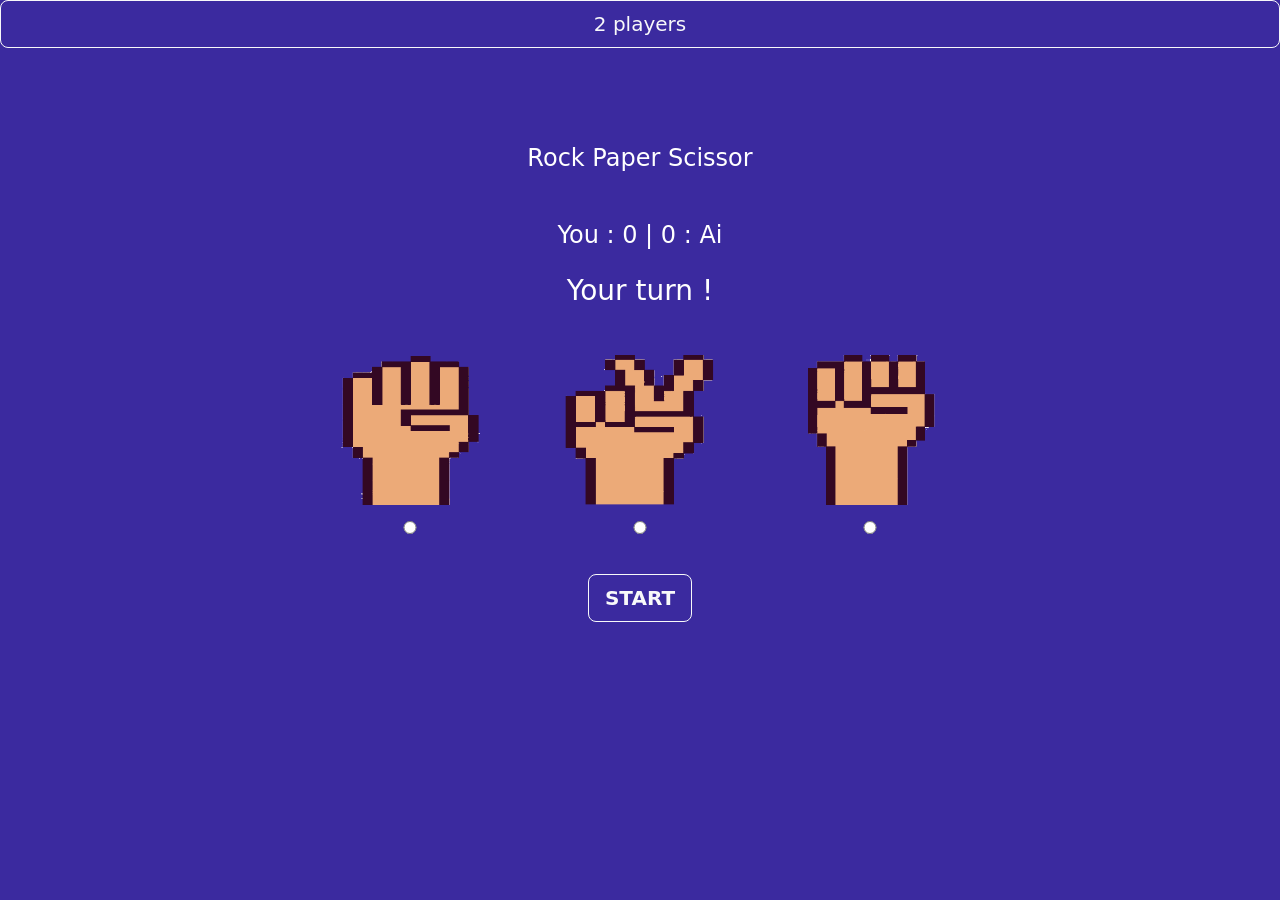
<file: index.html>
<!DOCTYPE html>
<html lang="en">
  <head>
    <meta charset="UTF-8" />
    <meta name="viewport" content="width=device-width, initial-scale=1.0" />

    
    <link rel="stylesheet" href="./style/style.css" />
    <link rel="stylesheet" href="./style/bootstrap/bootstrap.css">
    <title>Rock Paper Scissor 1 player</title>
  </head>
  <body class="bg-blueG">
  <div class="game-info">
    <a class="d-flex justify-content-center btn btn-outline-light btn-lg" href="phase2.html" >2 players</a>
    <h4 class="text-center text-white mt-5 pt-5 " id="Result">Rock Paper Scissor</h4>
    <h4 class="text-center text-white mt-5 " id="score"> You : 0 | 0 : Ai</h4>
  </div>
  <div class="d-flex justify-content-center flex-column align-items-center my-4">
    <h3 class="text-white" id="pc-choosed">Your turn !</h3>
  </div>
  <form>
    <div class="d-flex justify-content-center gap-5 align-items-center">
    <label class="d-flex flex-column gap-3 p-3 rounded-5">
      <img src="assets/images/paper.png" alt="Paper" width="150px">
      <input type="radio" id="paper">
    </label>
    <label class="d-flex flex-column gap-3 p-3 rounded-5">
      <img src="assets/images/scissor.png" alt="scissor" width="150px">
      <input type="radio" id="scissor">
    </label>
    <label class="d-flex flex-column gap-3 p-3 rounded-5">
      <img src="assets/images/rock.png" alt="rock" width="150px">
      <input type="radio" id="rock">
    </label>
  </div>
  <div class="d-flex flex-column align-items-center justify-content-center mt-4">
    <button type="button" class="btn btn-outline-light fw-bold btn-lg" type="submit" id="player">START</button>
  </div>
  </form>

    <!-- scripts -->
    <script src="./script/main.js"></script>
  </body>
</html>
</file>
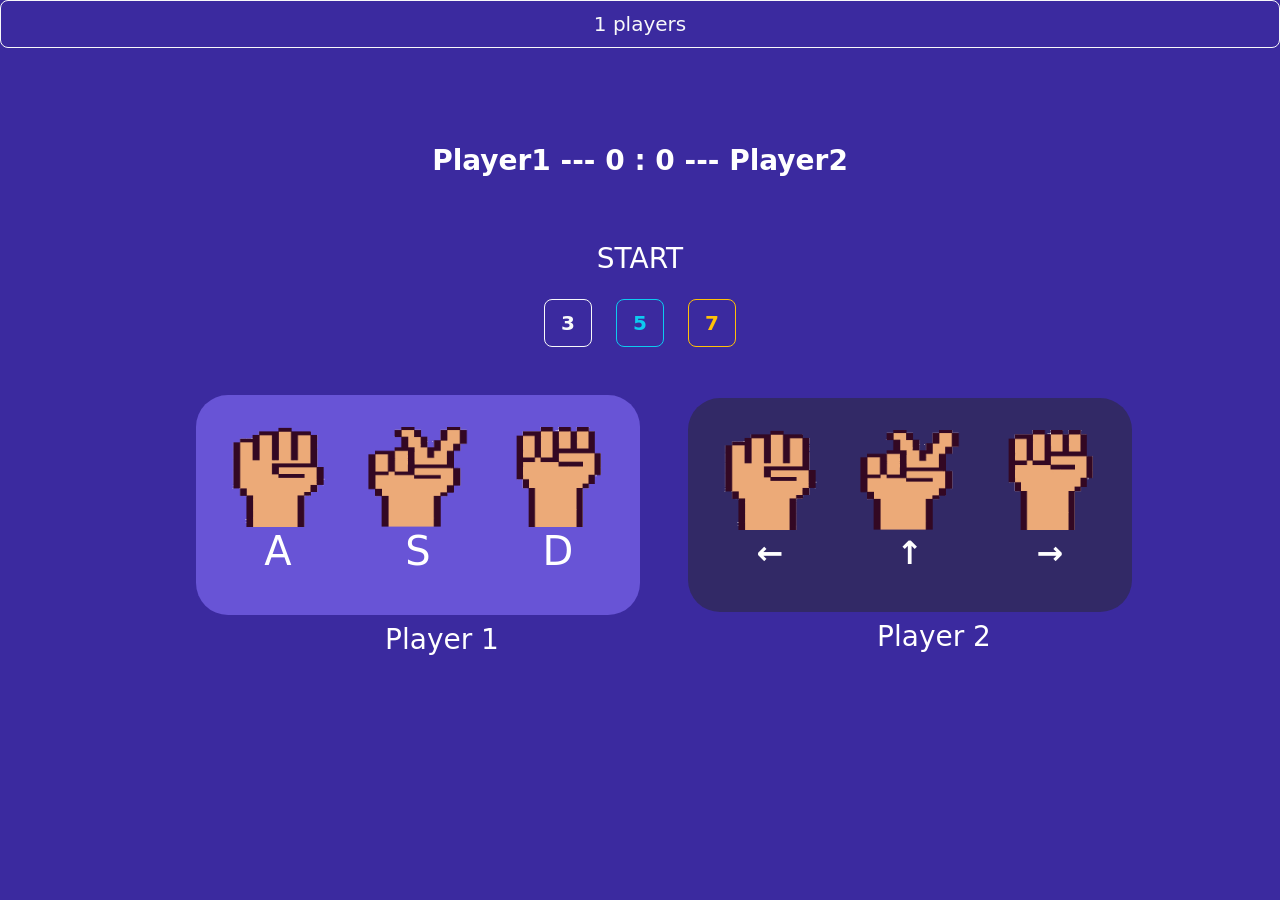
<file: phase2.html>
<!DOCTYPE html>
<html lang="en">
  <head>
    <meta charset="UTF-8" />
    <meta name="viewport" content="width=device-width, initial-scale=1.0" />
    <link rel="stylesheet" href="./style/style.css" />
    <link rel="stylesheet" href="./style/bootstrap/bootstrap.css" />
    <title>Rock Paper Scissor 2 player</title>
  </head>
  <body class="bg-blueG">
    <div class="game-info">
        <a class="d-flex justify-content-center btn btn-outline-light btn-lg" href="index.html" >1 players</a>
        <h3 class="text-center text-white mt-5 pt-5 fw-bold" id="score"> Player1 --- 0 : 0 --- Player2 </h3>
        <h3 class="text-center mt-5 pt-3 text-white " id="Result"> START</h3>
      </div>
      <div class="d-flex flex-row justify-content-center gap-4 mt-4" id="con">
        <button type="button" class="btn btn-outline-light  fw-bold btn-lg" type="submit" id="3">3</button>
        <button type="button" class="btn btn-outline-info  fw-bold btn-lg" type="submit" id="5">5</button>
        <button type="button" class="btn btn-outline-warning fw-bold btn-lg" type="submit" id="7">7</button>
      </div>
    <div class="d-flex justify-content-center align-items-center pt-5 ms-5">
        <div>
            
            <div class="d-flex justify-content-center align-content-center mx-4 gap-2 text-white bg-pri50 rounded-5 p-3">
                <div class="d-flex justify-content-center align-items-center flex-column rounded-4 p-3">
                  <img src="assets/images/paper.png" width="100px"/>
                  <h1>A</h1>
                </div>
                <div class="d-flex justify-content-center align-items-center flex-column rounded-4 p-3">
                  <img src="assets/images/scissor.png" width="100px"/>
                  <h1>S</h1>
                </div>
                <div class="d-flex justify-content-center align-items-center flex-column rounded-4 p-3">
                  <img src="assets/images/rock.png" width="100px"/>
                  <h1>D</h1>
                </div>
              </div>
              <h3 class="d-flex justify-content-center ms-5 pt-2 text-white" >Player 1</h3>
        </div>
        <div>
            
            <div class="d-flex justify-content-center align-content-center mx-4 gap-2 text-white bg-pri300 rounded-5 p-3">
                <div class="d-flex justify-content-center align-items-center flex-column rounded-4 p-3">
                  <img src="assets/images/paper.png" width="100px"/>
                  <h2 class="mt-1 fw-bold">←</h2>
                </div>
                <div class="d-flex justify-content-center align-items-center flex-column rounded-4 p-3">
                  <img src="assets/images/scissor.png" width="100px"/>
                  <h2 class="mt-1 fw-bold">↑</h2>
                </div>
                <div class="d-flex justify-content-center align-items-center flex-column rounded-4 p-3">
                  <img src="assets/images/rock.png" width="100px"/>
                  <h2 class="mt-1 fw-bold">→</h2>
                </div>
              </div>       
              <h3 class="d-flex justify-content-center ms-5 pt-2 text-white">Player 2</h3>
              
        </div>
    </div>   
    <div class="d-flex flex-column align-items-center justify-content-center mt-4">
      <button type="button" class="btn btn-outline-light fw-bold btn-lg d-none" type="submit" id="player">NEW GAME</button>
    </div>
    <!-- scripts -->
    <script src="./script/phase2.js"></script>
  </body>
</html>
</file>
<file: style/style.css>
:root {
  --black-700: #000;
  --blueGradiant: #3b2a9f;
  --primary-50: #6854d6;
  --primary-300: #322966;
}
.bg-blueG{
  background-color: var(--blueGradiant);
}
.bg-pri50{
  background-color: var(--primary-50);
}
.bg-pri300{
  background-color: var(--primary-300);
}

* {
  box-sizing: border-box;
}

input[type=radio]{
  accent-color: #FF5733;
}
</file>
